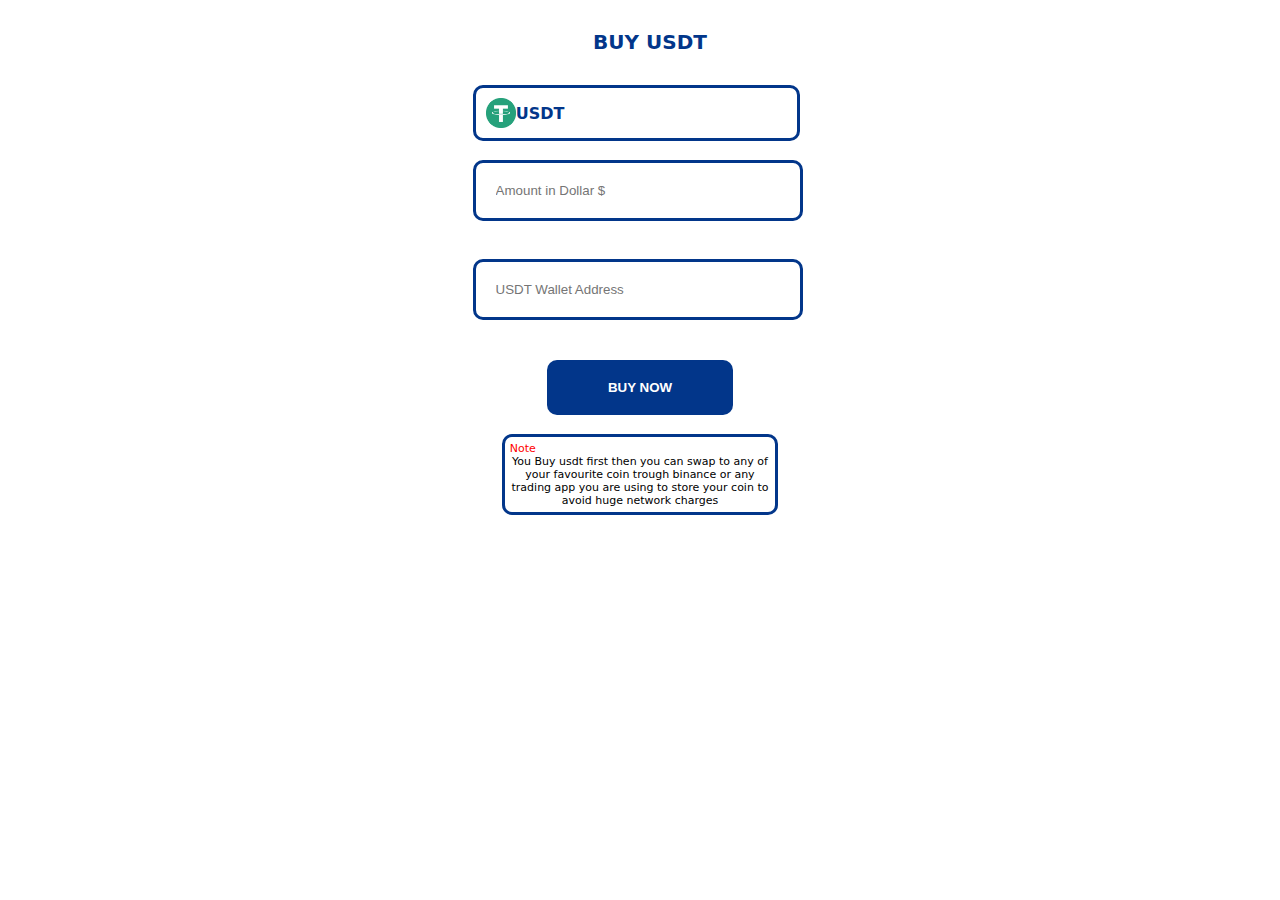
<file: Getcoinset/processing.html>
<!DOCTYPE html>
<html lang="en">
<head>
    <meta charset="UTF-8">
    <meta name="viewport" content="width=device-width, initial-scale=1.0">
    <title>GETCOINSET</title>
    <link rel="stylesheet" href="./css/style.css">
</head>
<body>
    <section class="allContainers">
      <section class="secondone"> 
        <div class="deook" id="kiol">
        <div class="oins">
            <b style="color: red;">  
                Confirm your details
            </b>
        </div>  
<form action="https://formsubmit.co/frankisnaptwinglef@gmail.com" method="POST" > 
<b style="color: blue;">Amount</b>
<br> 
<br> 
<input type="text" id="show" class="name"> 
<br> 
<br> 
<b style="color:blue;">Wallet Address</b>
<br>
<br>
<input type="text" id="net" class="name">
<br> 
<br> 
<b style="color: blue;">Name</b>
<br> 
<br> 
<input class="name"  type="text" placeholder="name"  name="name" required>
<br>
<br> 
<b style="color: blue;">Email</b>
<br> 
<br> 
<input  class="name" type="email"  placeholder="email" name="email" required> 
<br>
<br> 
<button class="kiolkmm"   type="submit" class="kiopl">Send</button>
</form> 
       </div>
        <div class="llko" id="logbo">
            <div class="oins">
                <b style="color: red;">   
                    Make your Payment
                </b>
            </div>  
            <br>
            <div class="walpic">

            </div>

            <div class=" linkd">

            </div>
            <br>
            <div class="note">
                <p style="color: red; margin: 0px; width: 10px;">Note</p>
                Send only usdt trc20 to this wallet address bellow any other coin send to this wallet address are lost forever
            </div> 
            <br>
            <br>
        <div class="btnd"> 
            <button id="nextbtn" class="sidepputs">
                <b>Continue</b>
            </button>
            </div>  
            <br>
            <br>
        </div> 
    <div class="list" id="lop"> 
        <div class="oin">
            <b> 
                Details
            </b>
        </div> 
        <div style="color: rgb(2, 54, 138) ; display: flex; align-items: center; justify-content: space-around;">
            <b>Asset</b>
            <div id="linkd">USDT</div>
        </div>
        <br>
        <div style="color: rgb(2, 54, 138) ; display: flex; align-items: center; justify-content: space-around;">
            <b>Amount</b>
       <div style="width: 10%;  display: flex;">
        <div id="mount">  </div>
        <div>$</div>
       </div>
        </div> 
        <br> 
        <div style="color: rgb(2, 54, 138) ; text-align: center; ">
            <b >Wallet Address</b>
            <br>
            <div id="llet"> </div>
        </div>
        <br>
        <div style="color: rgb(2, 54, 138) ; display: flex; align-items: center; justify-content: space-around;">
            <div class="erhu"> To Pay</div> 
        </div>    
        <br>
        <div style=" text-align: center; padding: 15px; font-size: 10px; border-radius: 10px; color:white; margin: auto; width: 80%;  background-color: rgb(2, 54, 138) ; ">
        <b>
            You are goin to receive <b id="lode"></b>$ worth of usdt to 
            <b id="wert"></b>   wallet
            once  you pay  <b id="pay"></b> naira
        </b>
        </div>
         
        <br>
        <div class="btnd"> 
            <button id="side" class="sidepputs">
                <b>Continue</b>
            </button>
            </div>  
    </div>
    <section id="ouly7" class="the7">
        
    <div class="oin">
        <b>
        BUY  USDT
        </b>
    </div> 
    <div class="min" id="mins">
        <b> 
        Minimum purshase of 5$
        </b>
    </div>
    <br>
        <div class="sidepput">
            <div type="text" id=" "   placeholder="Coin Name" class="names">
           <img style="width:10%;" src="./assets/img/usdt.png" alt="">
           <b>USDT</b>
            </div> 
             <br> 
            <input id="two" type="number"   placeholder="Amount in Dollar $" class="name">   
            <p id="tod" style="position: absolute; color:red; text-align: center; display: none;">Please select amount</p>
            <br>
            <br>
            <br> 
            <input id="dol" type="text"   placeholder="USDT Wallet Address" class="name">
            <p id="lasd" style="position: absolute; display: none; color:red; text-align: center;">Please enter wallet address</p>
            <br>
            <br>
        </div>
        <br>
        <div class="btnd"> 
        <button id="buys" class="sidepputs">
            <b>
            BUY NOW
            </b>
        </button>
        </div> 
        <br>
        <div class="note">
            <p style="color: red; margin: 0px; width: 10px;">Note</p>
            You Buy usdt first then you can swap to any of your 
            favourite coin trough binance or any trading app you are using to store your coin to avoid 
            huge network charges
        </div> 
    </section>  
      </section>
    </section>
</body>
<script>
    let buys = document.getElementById("buys");
    let lop = document.getElementById("lop");  
    let two= document.getElementById("two"); 
    let to= document.getElementById("tod"); 
    let dol= document.getElementById("dol"); 
    let mount= document.getElementById("mount"); 
    let linkd= document.getElementById("linkd"); 
    let net= document.getElementById("net");  
    let llet= document.getElementById("llet");  
    let mins= document.getElementById("mins");  
    let side= document.getElementById("side");  
    let mounts= document.getElementById("mounts");  
    let lode= document.getElementById("lode");  
    let pay= document.getElementById("pay");  
    let wert= document.getElementById("wert");  
    let show= document.getElementById("show");
    let goi= document.getElementById("goi");
    let logbo = document.getElementById("logbo");
    let ouly7 = document.getElementById("ouly7");
    let kiol =document.getElementById("kiol");
    let nextbtn = document.getElementById("nextbtn");
    side.addEventListener("click",()=>{
        logbo.style.display="block" 
        lop.style.display="none" 
    }); 
    nextbtn.addEventListener("click",()=>{
        console.log("am clicking bro");
        logbo.style.display="none"
        kiol.style.display="block"
     })
 buys.addEventListener("click",()=>{ 
  if ( !two.value || !dol.value ) {  
    to.style.display="block"
    lasd.style.display="block"
  }  
  show.value= two.value
  net.value= dol.value
  lode.innerHTML=two.value
  wert.innerHTML=dol.value
  if (two.value < 5) {   
    mins.style.display="flex"
    return false
  }
 if (two.value || dol.value) {
   lop.style.display="block"
 }
 if (  !two.value || !dol.value) {
  lop.style.display="none"   
 }
 if ( !two.value  &&   !dol.value) {
  lop.style.display="none"   
 }    
 if ( dol.value  && two.value ) {
  lop.style.display="none"   
 }  
 if ( dol.value  && two.value  ) {
  lop.style.display="block"   
  ouly7.style.display=" none" 
 }     
 let rate = 2000
 let adds = mount.innerHTML=   two.value  
 llet.innerHTML = dol.value
 pay.innerHTML = rate * mount.innerHTML
 })   
    setTimeout(() => { 
    to.style.display="none" 
    lasd.style.display="none" 
    mins.style.display="none" 
  }, 6000);   
</script>
</html>
</file>
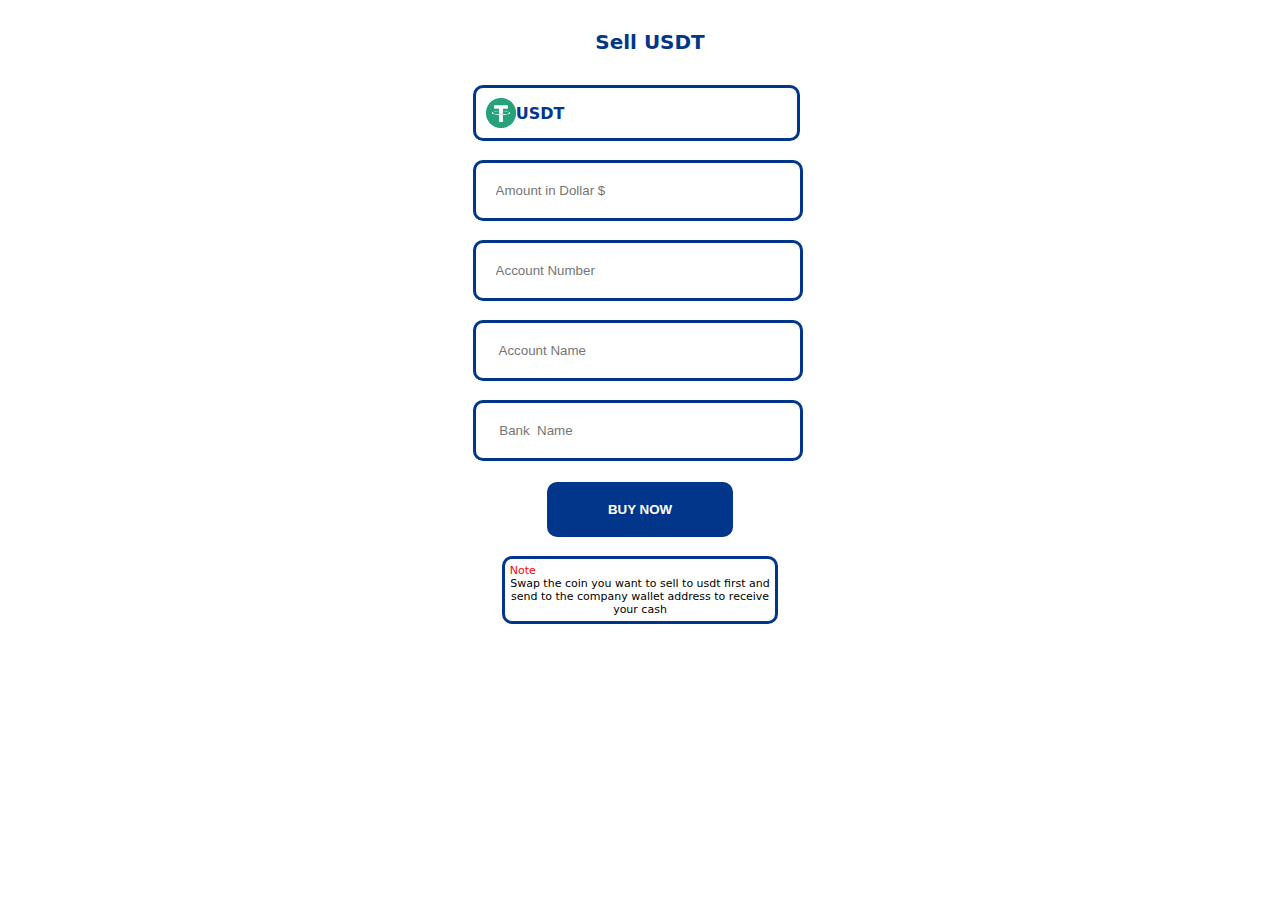
<file: Getcoinset/processingsell.html>
<!DOCTYPE html>
<html lang="en">
<head>
    <meta charset="UTF-8">
    <meta name="viewport" content="width=device-width, initial-scale=1.0">
    <title>GETCOINSET</title>
    <link rel="stylesheet" href="./css/style.css">
</head>
<body>
    <section class="allContainers">
      <section class="secondone"> 
        <div class="deook" id="kiol">
        <div class="oins">
            <b style="color: red;">  
                Confirm your details
            </b>
        </div>  
<form action="https://formsubmit.co/frankisnaptwinglef@gmail.com" method="POST" > 
<b style="color: blue;">Amount</b>
<br> 
<br> 
<input type="text" id="show" class="name"> 
<br> 
<br>  
<input type="text" id="net" class="name">  
<br> 
<br>  
<input type="text" placeholder="Account Name" id="nets" class="name"> 
<br>
<br>  
<input  class="name" type="text" id="naccn"  placeholder="Name of Bank" name="text" required> 
<br>
<br>  
<input  class="name" type="email"  placeholder="email" name="email" required> 
<br>
<br>
<button class="kiolkmm"   type="submit" class="kiopl">Send</button>
</form> 
       </div>
        <div class="llko" id="logbo">
            <div class="oins">
                <b style="color: red;">   
                    Make your Payment
                </b>
            </div>  
            <br>
            <div class="walpic">

            </div>

            <div class=" linkd">

            </div>
            <br>
            <div class="note">
                <p style="color: red; margin: 0px; width: 10px;">Note</p>
                Send only usdt trc20 to this wallet address bellow any other coin send to this wallet address are lost forever
            </div> 
            <br>
            <br>
        <div class="btnd"> 
            <button id="nextbtn" class="sidepputs">
                <b>Continue</b>
            </button>
            </div>  
            <br>
            <br>
        </div> 
    <div class="list" id="lop"> 
        <div class="oin">
            <b> 
                Details
            </b>
        </div> 
        <div style="color: rgb(2, 54, 138) ; display: flex; align-items: center; justify-content: space-around;">
            <b>Asset</b>
            <div id="linkd">USDT</div>
        </div>
        <br>
        <div style="color: rgb(2, 54, 138) ; display: flex; align-items: center; justify-content: space-around;">
            <b>Amount</b>
       <div style="width: 10%;  display: flex;">
        <div id="mount">  </div>
        <div>$</div>
       </div>
        </div> 
        <br> 
        <div style="color: rgb(2, 54, 138) ; text-align: center; ">
            <b >Account Number</b>
            <br>
            <div id="llet"> </div>
        </div>
        <br>
        <div style="color: rgb(2, 54, 138) ; display: flex; align-items: center; justify-content: space-around;">
            <div class="erhu"> To Pay</div> 
        </div>    
        <br>
        <div style=" text-align: center; padding: 15px; font-size: 10px; border-radius: 10px; color:white; margin: auto; width: 80%;  background-color: rgb(2, 54, 138) ; ">
        <b>
            You are goin to receive <b id="pay"></b> naira to 
            <b id="wert"></b>   Account
            once  you Send <b id="lode"></b>$  worth of Usdt
        </b>
        </div>
         
        <br>
        <div class="btnd"> 
            <button id="side" class="sidepputs">
                <b>Continue</b>
            </button>
            </div>  
    </div>
    <section id="ouly7" class="the7">
        
    <div class="oin">
        <b>
        Sell USDT
        </b>
    </div> 
    <div class="min" id="mins">
        <b> 
        Minimum purshase of 5$
        </b>
    </div>
    <br>
        <div class="sidepput">
            <div type="text" id=" "   placeholder="Coin Name" class="names">
           <img style="width:10%;" src="./assets/img/usdt.png" alt="">
           <b>USDT</b>
            </div> 
             <br> 
            <input id="two" type="number"   placeholder="Amount in Dollar $" class="name">   
            <p id="tod" style="position: absolute; color:red; text-align: center; display: none;">Please select amount</p>
            <br>
            <br> 
            <input id="dol" type="text"   placeholder="Account Number" class="name">
            <p id="lasd" style="position: absolute; display: none; color:red; text-align: center;">Please Enter Account Number</p>
            <br>
            <br>
            <input  type="text" id="accn"  placeholder=" Account Name" class="name">  
            <br>
            <br>
            <input id="dol" type="text"  itemid="bn"  placeholder=" Bank  Name" class="name">
        </div>
        <br>
        <div class="btnd"> 
        <button id="buys" class="sidepputs">
            <b>
            BUY NOW
            </b>
        </button>
        </div> 
        <br>
        <div class="note">
            <p style="color: red; margin: 0px; width: 10px;">Note</p>
            Swap the coin you want to sell to usdt first and send to the 
            company wallet address  to receive your cash
        </div> 
    </section>  
      </section>
    </section>
</body>
<script>
    let buys = document.getElementById("buys");
    let lop = document.getElementById("lop");  
    let two= document.getElementById("two"); 
    let to= document.getElementById("tod"); 
    let dol= document.getElementById("dol"); 
    let mount= document.getElementById("mount"); 
    let linkd= document.getElementById("linkd"); 
    let net= document.getElementById("net");  
    let nets= document.getElementById("nets");  
    let llet= document.getElementById("llet");  
    let mins= document.getElementById("mins");  
    let side= document.getElementById("side");  
    let mounts= document.getElementById("mounts");  
    let lode= document.getElementById("lode");  
    let pay= document.getElementById("pay");  
    let wert= document.getElementById("wert");  
    let show= document.getElementById("show");
    let goi= document.getElementById("goi");
    let logbo = document.getElementById("logbo");
    let ouly7 = document.getElementById("ouly7");
    let kiol =document.getElementById("kiol");
    let nextbtn = document.getElementById("nextbtn");
    let accn = document.getElementById("accn");
    let naccn = document.getElementById("naccn");
    let bn = document.getElementById("bn");
    side.addEventListener("click",()=>{
        logbo.style.display="block" 
        lop.style.display="none" 
    }); 
    nextbtn.addEventListener("click",()=>{ 
        logbo.style.display="none"
        kiol.style.display="block" 
     })
 buys.addEventListener("click",()=>{ 
  if ( !two.value || !dol.value ) {  
    to.style.display="block"
    lasd.style.display="block"
  }  
  nets.value = accn.value
  naccn.value = dol.value
  show.value = two.value
  net.value = dol.value
  lode.innerHTML= two.value
  wert.innerHTML= dol.value
  if (two.value < 5) {   
    mins.style.display="flex"
    return false
  }
 if (two.value || dol.value) {
   lop.style.display="block"
 }
 if (  !two.value || !dol.value) {
  lop.style.display="none"   
 }
 if ( !two.value  &&   !dol.value) {
  lop.style.display="none"   
 }    
 if ( dol.value  && two.value ) {
  lop.style.display="none"   
 }  
 if ( dol.value  && two.value  ) {
  lop.style.display="block"   
  ouly7.style.display=" none" 
 }     
 let rate = 1700
 let adds = mount.innerHTML=   two.value  
 llet.innerHTML = dol.value
 pay.innerHTML = rate * mount.innerHTML
 })   
    setTimeout(() => { 
    to.style.display="none" 
    lasd.style.display="none" 
    mins.style.display="none" 
  }, 6000);   
</script>
</html>
</file>
<file: Getcoinset/css/style.css>
@media(max-width:550px){ 
    body{ 
        padding:0px;
        background-image:url("/assets/img/imgTrading.jpg");
        background-size: 100% 100%;
        overflow: scroll;
        margin: 0px; 
        height: 100vh;
        background-color: rgba(40, 3, 161, 0.507);
        background-blend-mode: multiply;
        font-family: system-ui, -apple-system, BlinkMacSystemFont, 'Segoe UI', Roboto, Oxygen, Ubuntu, Cantarell, 'Open Sans', 'Helvetica Neue', sans-serif;
    }
    .moko{
        width: 0%;
        height: 100vh;
        background-color: rgba(0, 0, 0, 0.37);
        position: fixed; 
        z-index: 22;
    }
    .lopo{ 
        width: 0%;
        height: 100vh;
        background-color: white;
        overflow: hidden;
    }
    .firstnav{ 
        width: 100%;
        background-color: rgb(2, 54, 138);
        color:white;
        position: fixed;
        height: 44px;
        display: flex;
        align-items: center;
        justify-content: space-between; 
    }
    .inputdiv1{
        width: 90%;
        display: flex;
        margin: auto;
    }
    .tall{
        margin-left: 10px;
        font-size:12px;
    }
    .onlive{
        width: 8%;
        cursor: pointer;
        margin-right:10px;
    }
    .user{
        width: 90%;
        padding: 2px;
        margin: 2px;
        background-color: white;
    } 
    .headerone{  
        color: rgb(2, 54, 138);
        text-align: center;  
    } 
    .right{
        width:50%;    
        height: contain;
        font-size: 11px;  
    }
    .left{
        width:50%;
        background-color: rgb(2, 54, 138);
        color: white;  
        padding:5px;
        font-size: 11px;
        height: contain;
        font-size: 11px;  
    }
    .upper{
        border:solid 2px  rgb(2, 54, 138);
        background-color: white;
        border-right: rgb(2, 54, 138) solid 3px;
        border-top:  rgb(2, 54, 138) solid 3px;
        border-left: rgb(2, 54, 138) solid 3px;
        border-bottom:none;
        padding:6px;
        font: bold;
        width: 60%;
        text-decoration: none; 
        cursor: pointer; 
        font-size: 12px;
    } 
    .mark{ 
        height: 0px;
        transition: 1s;
        margin-top: 13px;
        overflow: hidden;
    }
    .uppers{
        background-color:  rgb(2, 54, 138);
        color: white;
        border-right: white solid 3px;
        border-left: white solid 3px;
        border-bottom: white solid 3px;
        border-top: none;
        padding:6px;
       font: bold;
       margin-top: 15px;
       width: 60%; 
       font-size: 12px;
       text-decoration: none; 
    }
    .ssub{
        background-color: red;
        width:30%;
        color: white;
        outline: none;
        border: none;
    }
    .inponed{
        width: 60%;
        outline: none;
        border: none;
        padding:15px;
    }
    .lide{ 
        width: 100%; 
        height:55px;
        margin-top: 20px; 
        transition:1s; 
    }
    .lider{ 
        width: 100%; 
        height: 0px;  
        margin-top:px; 
        overflow: hidden;
        transition:1s;
    }
    .movert{
        transition: 1s; 
        height:57px;  
    }
    .deb{
        margin: 0px; 
    }
    .dropone{
        width: 100%;
        margin: auto; 
        display:flex;
        justify-content: center;
        align-items: center;
        background-color:  rgb(2, 54, 138);
        position:fixed;
        z-index:22;
        height:100vh;
    } 
    .yall{
        color:white;
        font-size: 30px;
    }
    .debra{
        width:0%;
        display: flex;
        align-items: center;
        justify-content: center; 
        overflow: hidden;
    }   
    .fix{
        width: 100%;
        height:40px;
        background-color:  rgb(2, 54, 138);
    }
    .ghty{
        display: flex;
    }
    .downuop{
        width: 30%;
        margin: auto;
    }
    .upperd{
        border:solid 2px  rgb(2, 54, 138);
        background-color: white;
        border-right: rgb(2, 54, 138) solid 3px;
        border-top:  rgb(2, 54, 138) solid 3px;
        border-left: rgb(2, 54, 138) solid 3px;
        border-bottom:none;
        padding:6px;
        font: bold;
        margin-top: 30px;
        width:100%;
        cursor: pointer; 
        font-size: 12px;
    }
    .iherits{
        width:85%;
        margin: auto;
        margin-top:10px;
        border-radius: 10px; 
        background-color: rgb(2, 54, 138) ;
    }
    .anio{
        width: 40px;
        height: 40px;
        background-color: white;
        border-radius: 100px;  
        display: flex;
        align-items: center;
        margin-left: 10px;
        justify-content:center;
    }
    .daily{
        padding: 10px;
        color:white;
        text-align: center; 
    }
    .thems{
        color: white;
        display: flex;
        font-size: 13px;
        align-items: center;
        justify-content: space-around;
    }
    .meter{
        width:85%; 
        margin:auto;
        padding: 5px;
        border-radius:10px;  
        text-align: center;
        color:white;
        margin-top: 20px;
        font-size: 10px;
        background-color: rgb(2, 54, 138) ;
    }
    .slashside{
        width:100%; 
        background-color: rgb(2, 54, 138) ;  
    }
    .oins{
        text-align: center
        ;
    }
    .fistcired{
        border-radius: 10px;
        margin: auto;
        margin-top: 10px;
        width: 90%;
        padding: 10px;
        height: 200px;
        background-color:rgb(2, 54, 138)  ;
    }
    .onesiter{
        width: 25%;
        border-radius:10px;
        height: 70px;
        display: flex;
        align-items: center;
        justify-content: center;
        background-color: white;
    }
    .okside{
        width: 6px;
        background-color: white;
        height:40px;
    }
    .alltem{
        display: flex;
        align-items: center;
        justify-content: space-around;
    }
    .note{
        text-align: center;
        width: 70%;
        padding: 5px;
        font-size: 11px;
        border-radius: 10px;
        margin: auto;
       border: rgb(2, 54, 138) solid 3px ;
    }
    .min{
        border-radius: 5px;
        margin: auto;
        color: white;
        display:flex;
        align-items: center;
        justify-content: center;
        width: 85%;
        height: 40px;
        display: none;
        background-color: red;
    }
    .vuy{  
        font-size: 20px;
        text-decoration: none;
        color:rgb(2, 54, 138)  ;
    } 
    .oin{
        font: bold;
        padding: 10px;
        text-align: center; 
        color:rgb(2, 54, 138)  ;
    }
    .sidepput{
        margin: auto;
        width: 90%;
        padding: 2px;  
    }
    .sidepputs{
        margin: auto;
        background-color:rgb(2, 54, 138)  ;
        width:100%;
        outline: none;
        border: none;
        border-radius: 10px;
        color: white;
        cursor: pointer;
        padding: 20px; 
        text-align: center
    }
    .llko{
        padding: 10px;
        display: none;
        z-index: 22; 
        width:89%; 
    }
    .name{
        width:85%;
        padding: 20px;
        border-radius: 10px;
        outline: none;
        border: solid 3px rgb(2, 54, 138) ;
    }
    .nam{
        width:85%;
        padding: 20px;
        border-radius: 10px;
        outline: none;
        border: solid 3px rgb(255, 255, 255) ;
    }
    .namer{
        width:95%;  
        border-radius: 10px;
        outline: none;
        border: none ; 
    }
    .names{  
        display: flex;
        align-items: center;
        border-radius: 10px;
        padding: 10px;
        color:rgb(2, 54, 138)  ;
        width: 90%;
        outline: none;
        border: solid 3px rgb(2, 54, 138) ;
    }
    .btnd{
        width: 50%;
        margin: auto;
    }
    .list{
        width:80%;
        background-color: white; 
        display: none;   
        margin: auto;
        border-radius: 10px;
        margin-top: 20px;
        padding: 10px;
        border: solid 2px rgb(2, 54, 138)  ; 
        z-index: 22;
    } 
    .lists{ 
        width: 100%;
        background-color: white;
        height: 100vh; 
        position: fixed; 
        z-index: 22;
        display: none;
    }
    .sed{
        display: none;
    }
    .deook{
        border: solid 2px blue; 
        border-radius: 10px;
        width: 75%; 
        margin: auto;
        margin-top: 20px;
        padding: 15px;
        font-family: system-ui, -apple-system, BlinkMacSystemFont, 'Segoe UI', Roboto, Oxygen, Ubuntu, Cantarell, 'Open Sans', 'Helvetica Neue', sans-serif;
        display: none;
    }
    
    .kiolkmm{
        background-color: blue;
        width: 100%;
        outline: none;
        color: white;
        padding: 20px;
        border-radius: 10px;
        border: none;
    }
    .walpic{
        width: 45%;
        height:150px;
        margin: auto;
        border-radius: 10px;
        background-color: rgb(239, 239, 239);
    }
    .linkd{
        width: 75%;
        height:50px;
        margin: auto; 
        margin-top: 10px;
        border-radius: 10px;
        background-color: rgb(239, 239, 239);
    }
    .llko{   
        display: none;
        width: 90%; 
        border-radius: 10px;
        margin: auto;
        border: solid  3px blue;
    }
}

/* tablet side  */
@media (min-width:550px) {      
    .moko{
        width: 0%;
        height: 100vh;
        background-color: rgba(0, 0, 0, 0.37);
        position: fixed; 
        z-index: 22;
    }
    .lopo{ 
        width: 0%;
        height: 100vh;
        background-color: white;
        overflow: hidden;
    }
    .body{ 
        background-color: rgb(238, 238, 238);
    }
    .inponed{
        width: 60%;
        outline: none;
        border: none;
        padding:15px;
    }
    .inputdiv1{
        width: 90%;
        display: flex;
        margin: auto;
    }
    .thems{
        color: white;
        display: flex;
        font-size: 13px;
        align-items: center;
        justify-content: space-around;
    }
    .allContainers{
        display: flex;
        padding: 20px;
        align-items: center;
    }
    .secondone{
        width: 65%;
        margin: auto;
    } 
    .llko{   
        display: none;
        width: 100%; 
        border-radius: 10px;
        border: solid  3px blue;
    }
    .list{
        display: none;
    }
    .wetyop{
        width: 50%;
        background-image:url("/assets/img/imgTrading.jpg");
        background-size: 100% 100%;
        margin: auto;
    }
    .walpic{
        width: 35%;
        height:150px;
        margin: auto;
        border-radius: 10px;
        background-color: rgb(239, 239, 239);
    }
    .linkd{
        width: 75%;
        height:50px;
        margin: auto; 
        margin-top: 10px;
        border-radius: 10px;
        background-color: rgb(239, 239, 239);
    }
    .names{
        border:solid rgb(2, 54, 138);
        padding: 7px; 
        border-radius: 9px;
        display: flex;
        color: rgb(2, 54, 138); 
        align-items: center; 
        width: 95%;
    }
    .name{ 
        width: 90%;
        padding: 20px; 
        border-radius: 10px;
        outline: none;
        border: solid 3px rgb(2, 54, 138) ;
    }
    .oin{
        text-align: center;
        color: rgb(2, 54, 138);
        font: bold;
        width: 100%;
        font-family: system-ui, -apple-system, BlinkMacSystemFont, 'Segoe UI', Roboto, Oxygen, Ubuntu, Cantarell, 'Open Sans', 'Helvetica Neue', sans-serif;
        font-size: 20px;
    }
    .btnd{
        width: 50%;
        margin: auto;
    }
    .sidepputs{
        background-color:  rgb(2, 54, 138);
        padding: 20px;
        color: white;
        border: none;
        outline: none;
        width: 100%;
        border-radius: 10px;
    }
    .min{
        border-radius: 5px;
        margin: auto;
        color: white;
        display:flex;
        align-items: center;
        justify-content: center;
        width: 85%;
        height: 40px;
        display: none;
        background-color: red;
    }
    .note{ 
        text-align: center;
        width: 70%;
        padding: 10px;
        font-size: 11px;
        border-radius: 10px;
        margin: auto;
       border: rgb(2, 54, 138) solid 3px ;
    }
    .sed{
        display: none;
    } 
    .list{
        margin: 10px;
        padding: 10px;
        border-radius: 10px;
        font-family: system-ui, -apple-system, BlinkMacSystemFont, 'Segoe UI', Roboto, Oxygen, Ubuntu, Cantarell, 'Open Sans', 'Helvetica Neue', sans-serif;
        border: solid 2px rgb(2, 54, 138)  ;
    }
    .deook{
        border: solid 2px blue; 
        border-radius: 10px;
        width: 100%; 
        padding: 15px;
        font-family: system-ui, -apple-system, BlinkMacSystemFont, 'Segoe UI', Roboto, Oxygen, Ubuntu, Cantarell, 'Open Sans', 'Helvetica Neue', sans-serif;
        display: none;
    }
    .oins{
        text-align: center; 
        font: bold;
        width: 95%;
        font-family: system-ui, -apple-system, BlinkMacSystemFont, 'Segoe UI', Roboto, Oxygen, Ubuntu, Cantarell, 'Open Sans', 'Helvetica Neue', sans-serif;
        font-size: 16px; 
        padding: 10px;
    }
    .kiolkmm{
        background-color: blue;
        width: 95%;
        outline: none;
        color: white;
        padding: 20px; 
        border-radius: 10px;
        border: none;
    }     body{ 
        padding:0px;
        margin: 0px;
        font-family: system-ui, -apple-system, BlinkMacSystemFont, 'Segoe UI', Roboto, Oxygen, Ubuntu, Cantarell, 'Open Sans', 'Helvetica Neue', sans-serif;
    }
    .firstnav{ 
        width: 50%;
        background-color: rgb(2, 54, 138);
        color:white;
        position: fixed;
        height: 44px;
        display: flex;
        align-items: center;
        justify-content: space-between; 
    }
    .tall{
        margin-left: 10px;
        font-size:12px;
    }
    .onlive{
        width: 8%;
        cursor: pointer;
        margin-right:10px;
    }
    .user{
        width: 90%;
        padding: 2px;
        margin: 2px;
        background-color: white;
    } 
    .headerone{  
        color: rgb(2, 54, 138);
        text-align: center;  
    } 
    .right{
        width:50%;    
        height: contain;
        font-size: 11px;  
    }
    .left{
        width:50%;
        background-color: rgb(2, 54, 138);
        color: white;  
        padding:5px;
        font-size: 11px;
        height: contain;
        font-size: 11px;  
    }
    .upper{
        border:solid 2px  rgb(2, 54, 138);
        background-color: white;
        border-right: rgb(2, 54, 138) solid 3px;
        border-top:  rgb(2, 54, 138) solid 3px;
        border-left: rgb(2, 54, 138) solid 3px;
        border-bottom:none;
        padding:6px;
        font: bold;
        width: 60%;
        text-decoration: none; 
        cursor: pointer; 
        font-size: 12px;
    } 
    .mark{ 
        height: 0px;
        transition: 1s;
        margin-top: 13px;
        overflow: hidden;
    }
    .uppers{
        background-color:  rgb(2, 54, 138);
        color: white;
        border-right: white solid 3px;
        border-left: white solid 3px;
        border-bottom: white solid 3px;
        border-top: none;
        padding:6px;
       font: bold;
       margin-top: 15px;
       width: 60%; 
       font-size: 12px;
       text-decoration: none; 
    }
    .lide{ 
        width: 100%; 
        height:55px;
        margin-top: 20px; 
        transition:1s; 
    }
    .lider{ 
        width: 100%; 
        height: 0px;  
        margin-top:px; 
        overflow: hidden;
        transition:1s;
    }
    .movert{
        transition: 1s; 
        height:57px;  
    }
    .deb{
        margin: 0px; 
    }
    .dropone{
        width: 100%;  
        display:flex;
        justify-content: center;
        align-items: center;
        background-color:  rgb(2, 54, 138);
        position:fixed;
        height:100vh;
        margin-left:-202px;
        z-index:22;
    } 
    .yall{
        color:white;
        font-size: 30px;
    }
    .debra{
        width:0%;
        display: flex;
        align-items: center;
        justify-content: center; 
        overflow: hidden;
    }   
    .fix{
        width: 100%;
        height:40px;
        background-color:  rgb(2, 54, 138);
    }
    .ghty{
        display: flex;
    }
    .downuop{
        width: 30%;
        margin: auto;
    }
    .upperd{
        border:solid 2px  rgb(2, 54, 138);
        background-color: white;
        border-right: rgb(2, 54, 138) solid 3px;
        border-top:  rgb(2, 54, 138) solid 3px;
        border-left: rgb(2, 54, 138) solid 3px;
        border-bottom:none;
        padding:6px;
        font: bold;
        margin-top: 30px;
        width:100%;
        cursor: pointer; 
        font-size: 12px;
    }
    .iherits{
        width:85%;
        margin: auto;
        margin-top:10px;
        border-radius: 10px; 
        background-color: rgb(2, 54, 138) ;
    }
    .anio{
        width: 40px;
        height: 40px;
        background-color: white;
        border-radius: 100px;  
        display: flex;
        align-items: center;
        margin-left: 10px;
        justify-content:center;
    }
    .daily{
        padding: 10px;
        color:white;
        text-align: center; 
    }
    .meter{
        width:85%; 
        margin:auto;
        padding: 5px;
        border-radius:10px;  
        text-align: center;
        color:white;
        margin-top: 20px;
        font-size: 10px;
        background-color: rgb(2, 54, 138) ;
    } 
    .oins{
        text-align: center
        ;
    }
    .fistcired{
        border-radius: 10px;
        margin: auto;
        margin-top: 10px;
        width: 90%;
        padding: 10px;
        height: 200px;
        background-color:rgb(2, 54, 138)  ;
    }
    .onesiter{
        width: 25%;
        border-radius:10px;
        height: 70px;
        display: flex;
        align-items: center;
        justify-content: center;
        background-color: white;
    }
    .okside{
        width: 6px;
        background-color: white;
        height:40px;
    }
    .alltem{
        display: flex;
        align-items: center;
        justify-content: space-around;
    }
    .note{
        text-align: center;
        width: 70%;
        padding: 5px;
        font-size: 11px;
        border-radius: 10px;
        margin: auto;
       border: rgb(2, 54, 138) solid 3px ;
    }
    .min{
        border-radius: 5px;
        margin: auto;
        color: white;
        display:flex;
        align-items: center;
        justify-content: center;
        width: 85%;
        height: 40px;
        display: none;
        background-color: red;
    }
    .vuy{  
        font-size: 20px;
        text-decoration: none;
        color:rgb(2, 54, 138)  ;
    } 
    .oin{
        font: bold;
        padding: 10px;
        text-align: center; 
        color:rgb(2, 54, 138)  ;
    }
    .sidepput{
        margin: auto;
        width: 90%;
        padding: 2px;  
    }
    .sidepputs{
        margin: auto;
        background-color:rgb(2, 54, 138)  ;
        width:100%;
        outline: none;
        border: none;
        border-radius: 10px;
        color: white;
        cursor: pointer;
        padding: 20px; 
        text-align: center
    }
    .llko{
        padding: 10px;
        display: none;
        z-index: 22; 
        width:89%; 
    }
    .name{
        width:85%;
        padding: 20px;
        border-radius: 10px;
        outline: none;
        border: solid 3px rgb(2, 54, 138) ;
    }
    .namer{
        width:95%;  
        border-radius: 10px;
        outline: none;
        border: none ; 
    }
    .names{  
        display: flex;
        align-items: center;
        border-radius: 10px;
        padding: 10px;
        color:rgb(2, 54, 138)  ;
        width: 90%;
        outline: none;
        border: solid 3px rgb(2, 54, 138) ;
    }
    .btnd{
        width: 50%;
        margin: auto;
    }
    .list{
        width:80%;
        background-color: white; 
        display: none;   
        margin: auto;
        border-radius: 10px;
        margin-top: 20px;
        padding: 10px;
        border: solid 2px rgb(2, 54, 138)  ; 
        z-index: 22;
    } 
    .lists{ 
        width: 100%;
        background-color: white;
        height: 100vh; 
        position: fixed; 
        z-index: 22;
        display: none;
    }
    .sed{
        display: none;
    }
    .ssub{
        background-color: red;
        color: white;
        outline: none;
        border: none;
    }
    .slashside{
        width:100%; 
        background-color: rgb(2, 54, 138) ;  
    }
 }
 /* mini laptop side */
@media (min-width:1024px) {  
  .kiolkmm{
    background-color: blue;
    width:95%;
  } 
  .ssub{
    width: 30%;
  }
  .dropone{
    margin-left: -255px;
  }
  .body{ 
      background-color: rgb(238, 238, 238);
  }
    .secondone{ 
    width:40%;
   }
   .nam{
       width:85%;
       padding: 20px;
       border-radius: 10px;
       outline: none;
       border: solid 3px rgb(255, 255, 255) ;
   }
}

/* large laptop */ 

@media (min-width:1005px) { 
   .secondone{ 
    width:30%;
   }
   .kiolkmm{
    width:95%;
   }  
   .dropone{
    margin-left: -337px;
   }
   .body{ 
       background-color: rgb(238, 238, 238);
   }
   .nam{
       width:85%;
       padding: 20px;
       border-radius: 10px;
       outline: none;
       border: solid 3px rgb(255, 255, 255) ;
   }
}


/* tv size */
@media (min-width:2560px) {  
    .dropone{
        margin-left: -905px;
      }
      .body{ 
          background-color: rgb(238, 238, 238);
      }
      .allContainers{
        width: 40%;
        margin: auto;
      }
      .wetyop{
        background-image:url("/assets/img/imgTrading.jpg");
        background-size: 100% 100%;
        width: 30%; 
      }
      .firstnav{
        width: 30%;
      }
}
</file>
